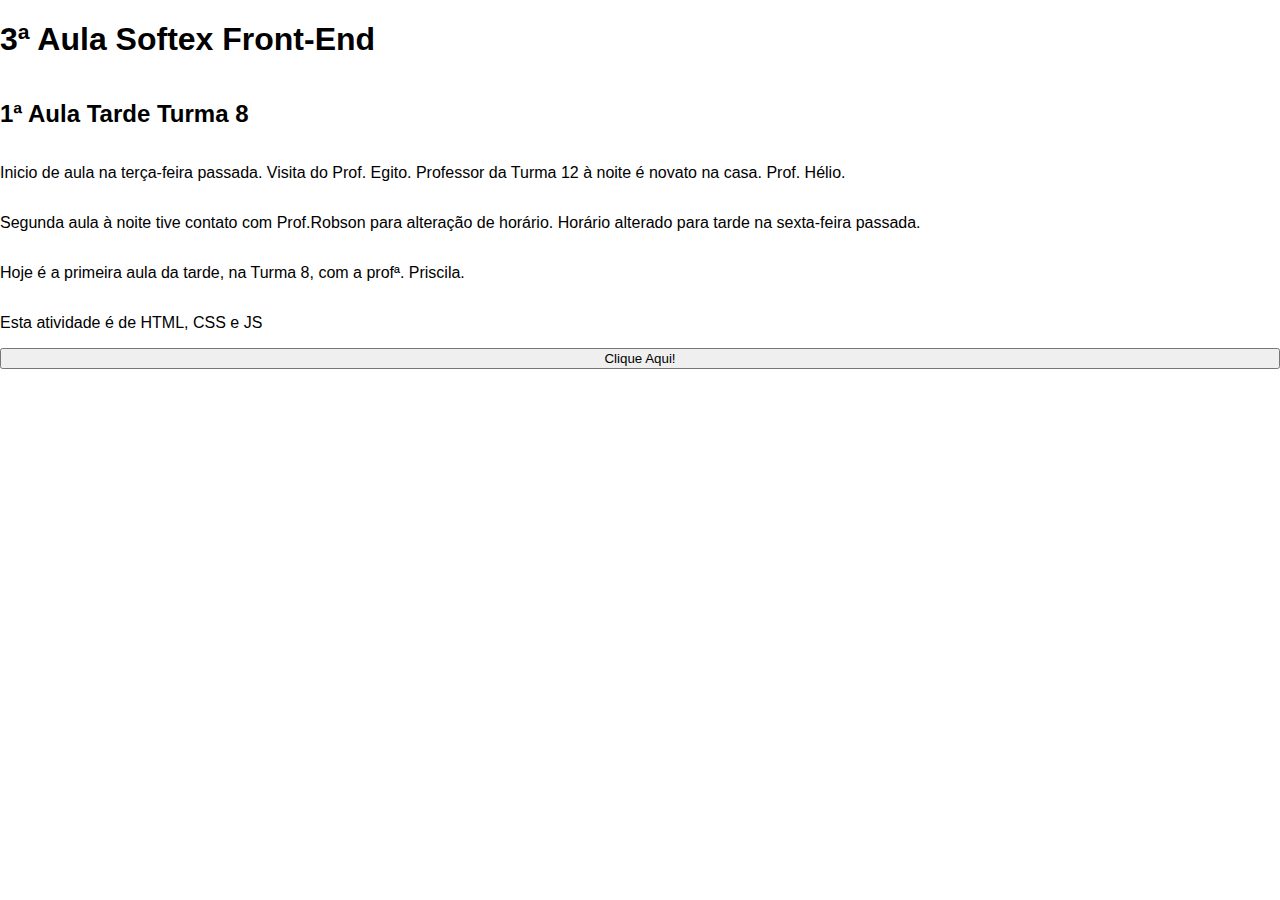
<file: Aula 2/Aula 05.08.2025/Index.html>
<!DOCTYPE html>
<html lang="pt-br">

<head>
    <meta charset="UTF-8">
    <meta name="viewport" content="width=device-width, initial-scale=1.0">
    <title>Meu Primeiro Site</title>
    <link rel="stylesheet" href="Style.css">
</head>

<body>
    <h1>3ª Aula Softex Front-End</h1>
    <h2>1ª Aula Tarde Turma 8</h2>
    
    <p>Inicio de aula na terça-feira passada. Visita do Prof. Egito. Professor da Turma 12 à noite é novato na casa.
        Prof. Hélio.</p>
    <p>Segunda aula à noite tive contato com Prof.Robson para alteração de horário. Horário alterado para tarde na
        sexta-feira passada.</p>
    <p>Hoje é a primeira aula da tarde, na Turma 8, com a profª. Priscila.</p>
    <p>Esta atividade é de HTML, CSS e JS</p>
    
    <button onclick="mostrarMensagem()">Clique Aqui!</button>
    <p id="mensagem"></p>
    <script src="Script.js"></script>

</body>

</html>
</file>
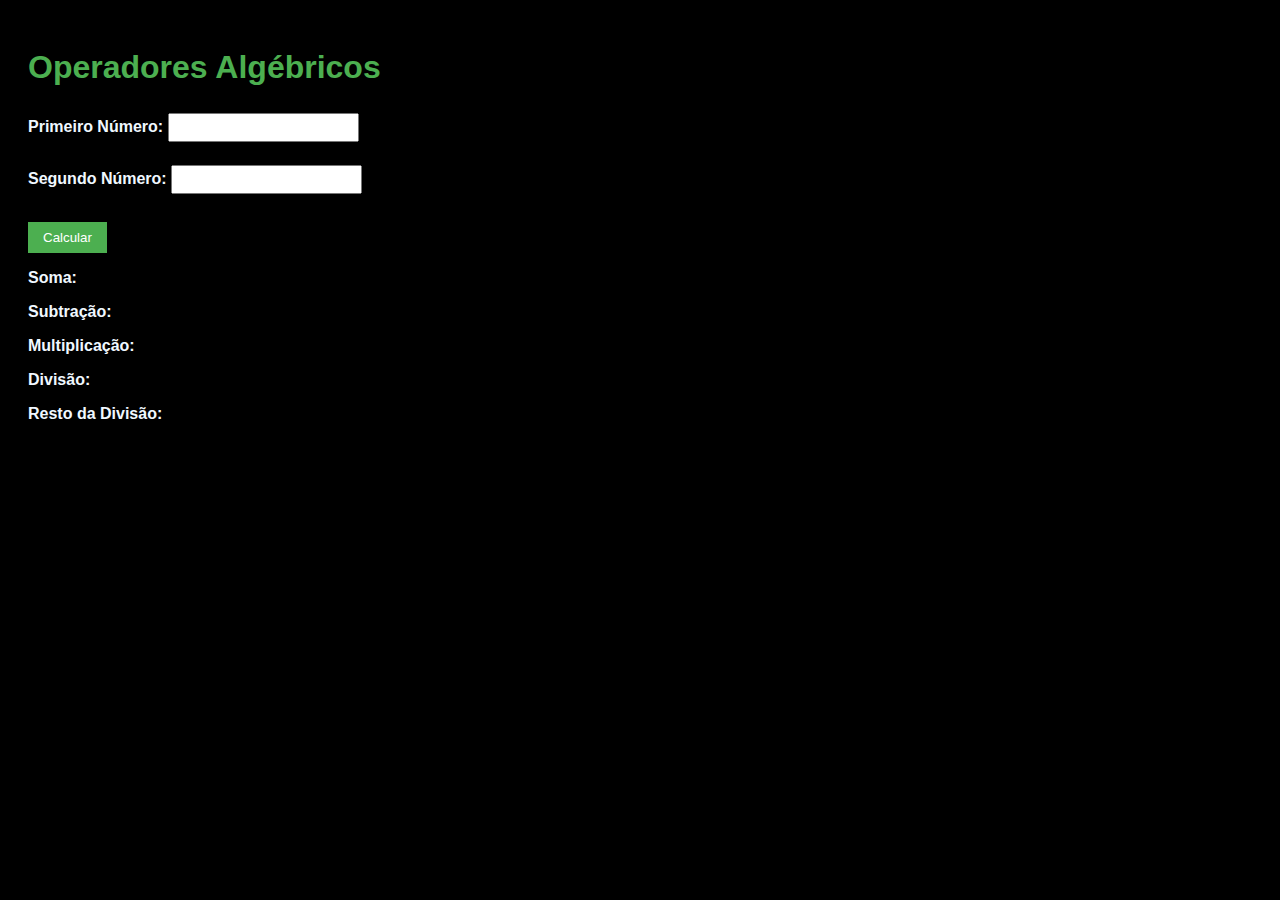
<file: Aula 3/Exercício JS 1/index.html>
<!DOCTYPE html>
<html lang="pt-br">
<head>
    <meta charset="UTF-8">
    <meta name="viewport" content="width=device-width, initial-scale=1.0">
    <title>Aula 4 - Calculadora</title>
    <link rel="stylesheet" href="style.css">
    <script src="script.js" defer></script>
</head>

<body>
    <main>
    <h1>Operadores Algébricos</h1>
    
    <label>Primeiro Número:</label>
    <input type="number" id="num1"><br><br>
    
    <label>Segundo Número:</label>
    <input type="number" id="num2"><br><br>

    <button id="btnCalcular">Calcular</button>
    
    <div id="resultado">

        <p><strong>Soma:</strong>
            <span id="soma"></span>
        </p>
        <p><strong>Subtração:</strong>
            <span id="subtração"></span>
        </p>
        <p><strong>Multiplicação:</strong>
            <span id="multiplicação"></span>
        </p>
        <p><strong>Divisão:</strong>
            <span id="divisão"></span>
        </p>
        <p><strong>Resto da Divisão:</strong>
            <span id="resto"></span>
        </p>

    </div>
    </main>
   
</body>
</html>
</file>
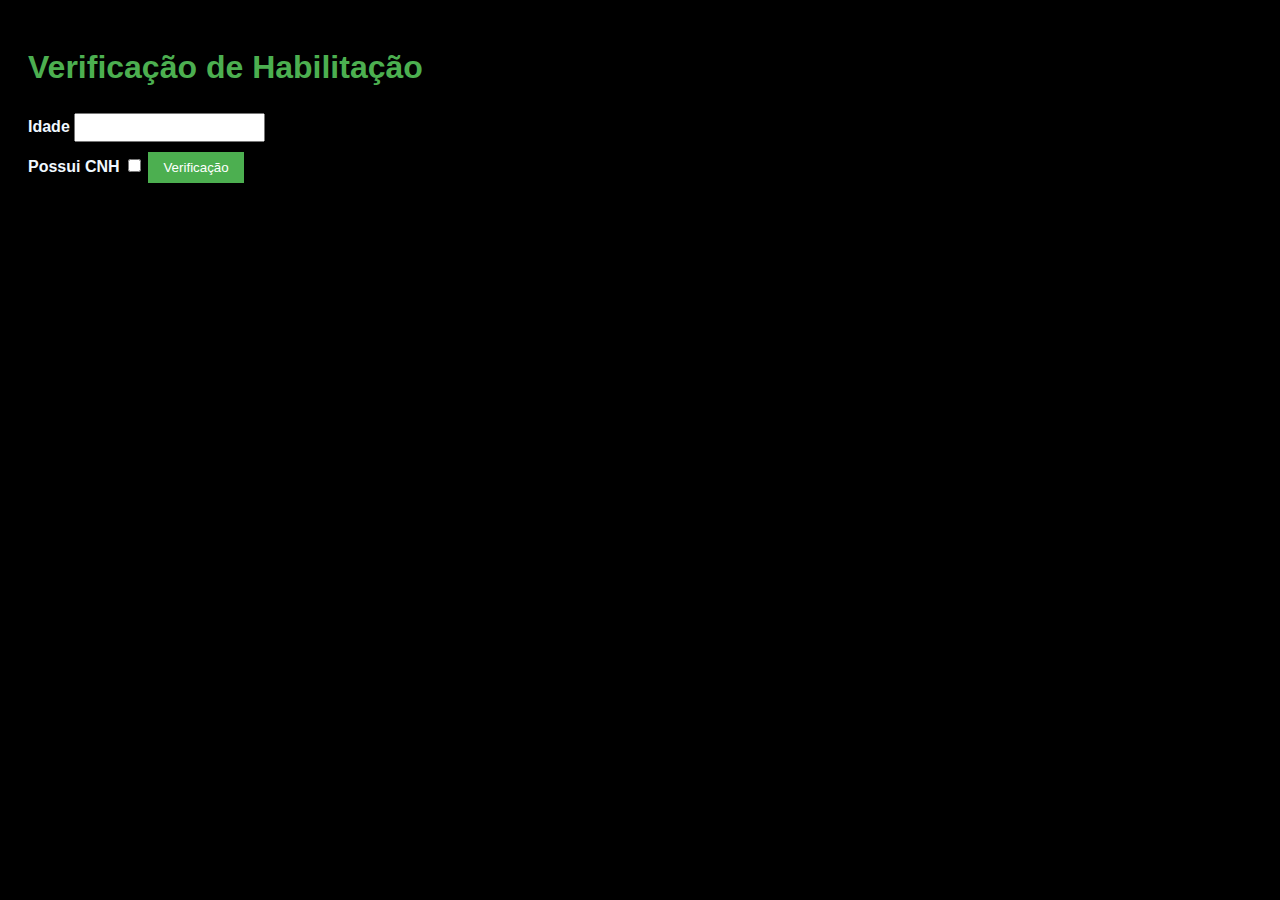
<file: Aula 3/Exercício JS 2/index.html>
<!DOCTYPE html>
<html lang="pt-br">
<head>
    <meta charset="UTF-8">
    <meta name="viewport" content="width=device-width, initial-scale=1.0">
    <title>Auka 4 CNH</title>
    <link rel="stylesheet" href="style.css">
    <script src="script.js" defer></script>
</head>
<body>
    <h1>Verificação de Habilitação</h1>

    <label>Idade</label>
    <input type="number" id="idade" min="0">
    <br>
    <label>Possui CNH
        <input type="checkbox" id="cnh">
    </label>
    <button id="btnVerificar">Verificação</button>
    <p id="resultado"></p>
    
</body>
</html>
</file>
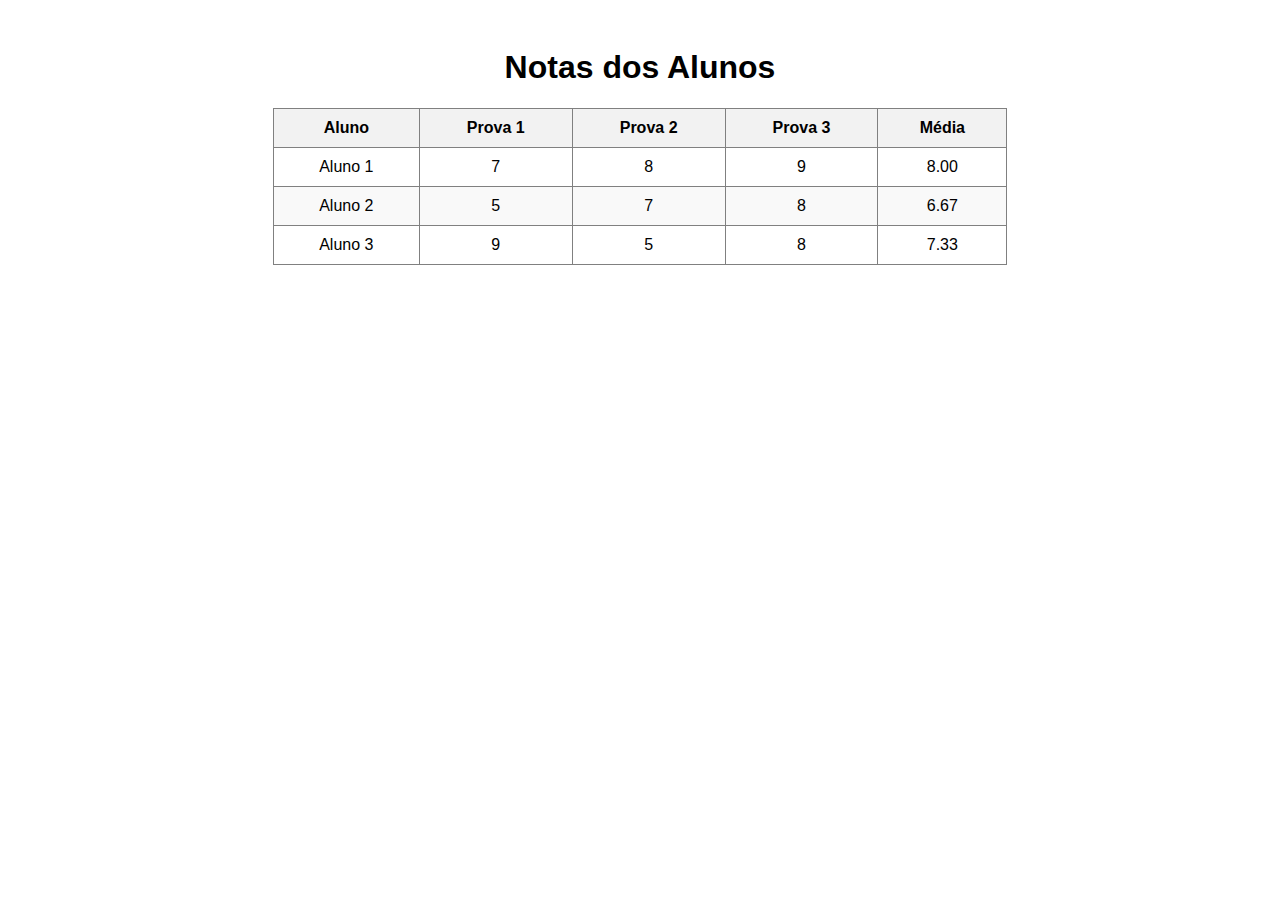
<file: Aula 6/Aula 26.08.25/Index.html>
<!DOCTYPE html>
<html lang="pt-br">
    <head>
        <meta charset="UTF-8">
        <meta name="viewport" content="width=device-width, initial-scale=1.0">
        <link rel="stylesheet" href="style.css">
        <script src="script.js"></script>

        <title>Média Aluno</title>
    </head>

    <body>
        <h1>Notas dos Alunos</h1>
        <table id="tabelaNotas" border="1">
            <thead>
                <tr>
                    <th>Aluno</th>
                    <th>Prova 1</th>
                    <th>Prova 2</th>
                    <th>Prova 3</th>
                    <th>Média</th>
                </tr>
            </thead>
            <tbody></tbody>
        </table>
    </body>
</html>
</file>
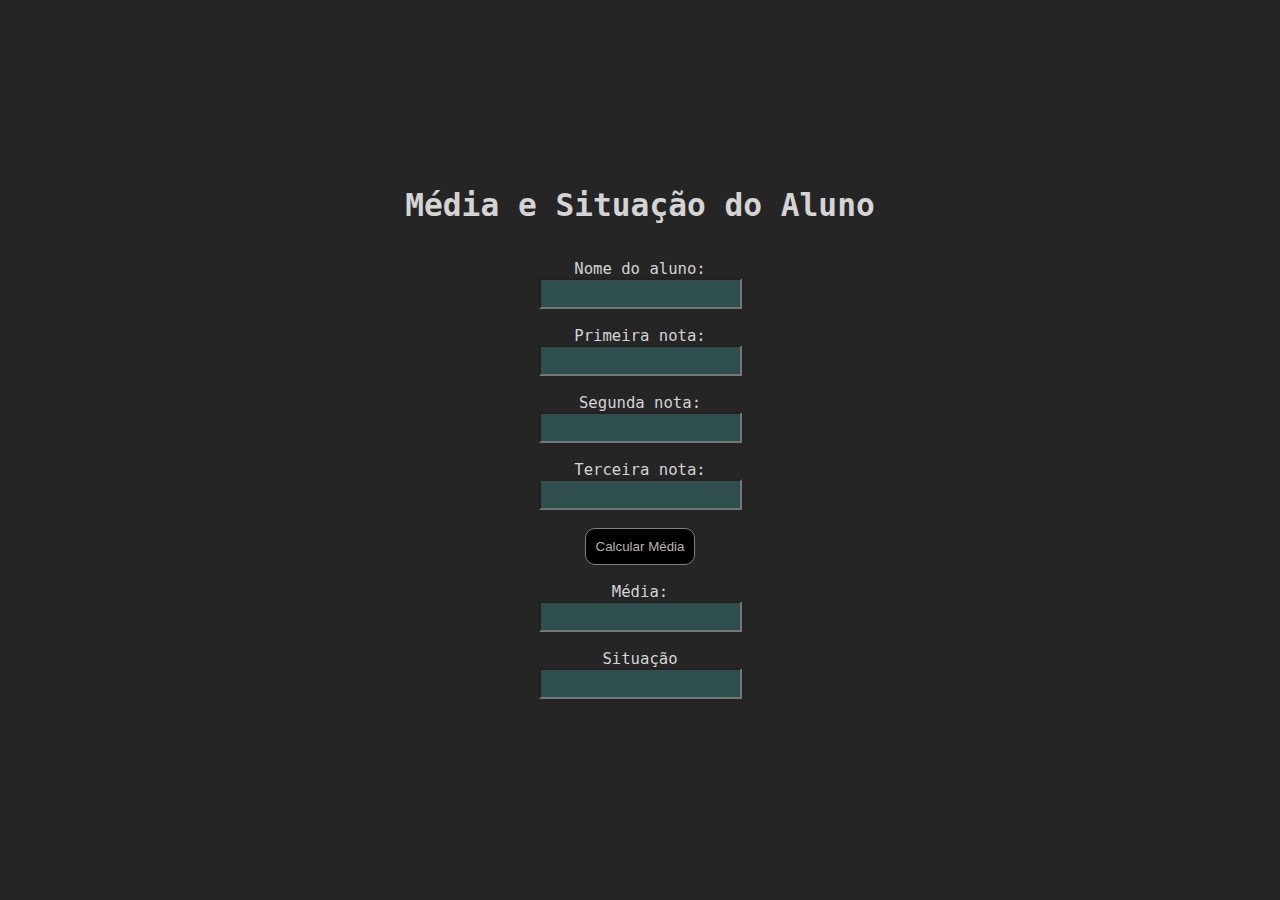
<file: Exercício em Dupla/Média e Situação do Aluno/index.html>
<!DOCTYPE html>
<html lang="pt-BR">

<head>
    <meta charset="UTF-8">
    <meta name="viewport" content="width=device-width, initial-scale=1.0">
    <link rel="stylesheet" href="style.css">
    <title>NotaseMédiaAlunos</title>
</head>

<body>
    <h1>Média e Situação do Aluno</h1>

    <div>
        <label>Nome do aluno:</label>
        <input type="text" id="nome"><br />
        <label>Primeira nota:</label>
        <input type="number" class="numero" id="nota1"><br />
        <label>Segunda nota:</label>
        <input type="number" class="numero" id="nota2"><br />
        <label>Terceira nota:</label>
        <input type="number" class="numero" id="nota3"><br />
        <button onclick="converter()">Calcular Média</button><br />
        <label>Média:</label>
        <input type="number" id="calc"><br />
        <label>Situação</label>
        <input type="text" id="situacao"><br />
    </div>
</body>

<script>
    function converter() {

        const nome = document.querySelector("#nome").value;
        const nota1 = Number(document.querySelector("#nota1").value);
        const nota2 = Number(document.querySelector("#nota2").value);
        const nota3 = Number(document.querySelector("#nota3").value);
        const situacao = document.querySelector("#situacao");

        const media = ((nota1 + nota2 + nota3) / 3)
        document.querySelector("#calc").value = media;    //jogando no HTML, id calc

        if (nota1 <= 10 && nota2 <= 10 && nota3 <= 10) {
            if (media <= 5) {
            situacao.style = "background-color: red;";
            situacao.value = "Reprovado";
        } else if (media < 7) {
            situacao.style = "color: yellow;";
            situacao.value = "Em recuperação";
        } else {
            situacao.style = "background-color: green;";
            situacao.value = "Aprovado";
        }
        } else {
            situacao.style = "background-color: red;";
            situacao.value = "Apenas notas de 0 a 10.";
            document.querySelector("#nome").value="";
            document.querySelector("#nota1").value="";
            document.querySelector("#nota2").value="";
            document.querySelector("#nota3").value="";
            document.querySelector("#calc").value ="";
        }

        
        // if (nota1 > nota2 || nota1 > nota3) {
        //     console.log(`A nota ${nota1} foi maior que as outras.`)
        // } else if (nota2 > nota1 || nota2 > nota3) {
        //     console.log(`A nota ${nota2} foi maior que as outras.`)
        // } else {
        //     console.log(`A nota ${nota3} foi maior que as outras.`)
        // }
    }

</script>
</html>
</file>
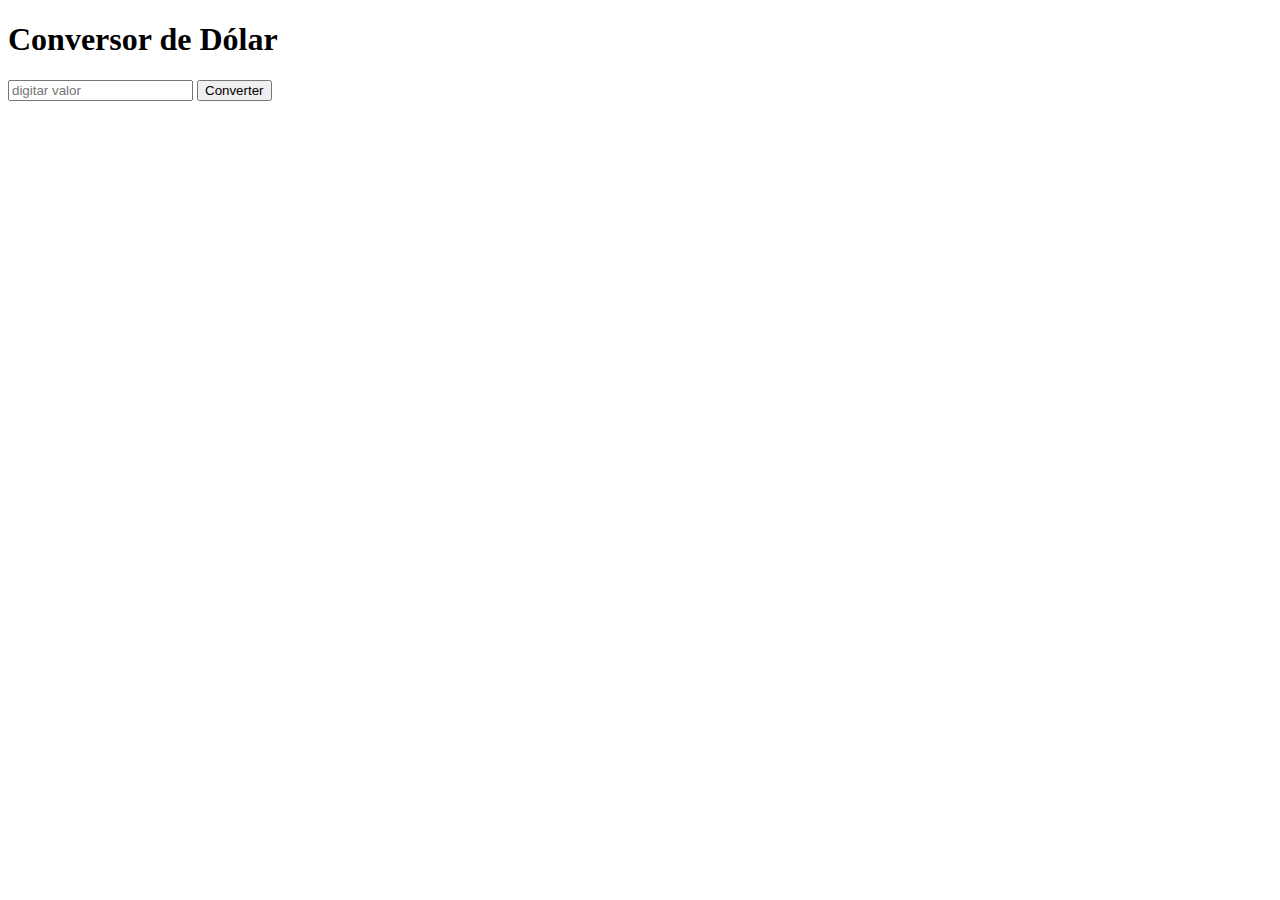
<file: Exercícios em Casa/Conversor de Dólar/index.html>
<!DOCTYPE html>
<html lang="pt-BR">
<head>
    <meta charset="UTF-8">
    <meta name="viewport" content="width=device-width, initial-scale=1.0">
    <title>Conversor de Dólar</title>
</head>
<body>
    <h1>Conversor de Dólar</h1>

    <input type="number" placeholder="digitar valor">
    <button onclick="converter()">Converter</button>
    
</body>


<script>
    function converter(){
        console.log("função pegou");
    }

</script>
</html>
</file>
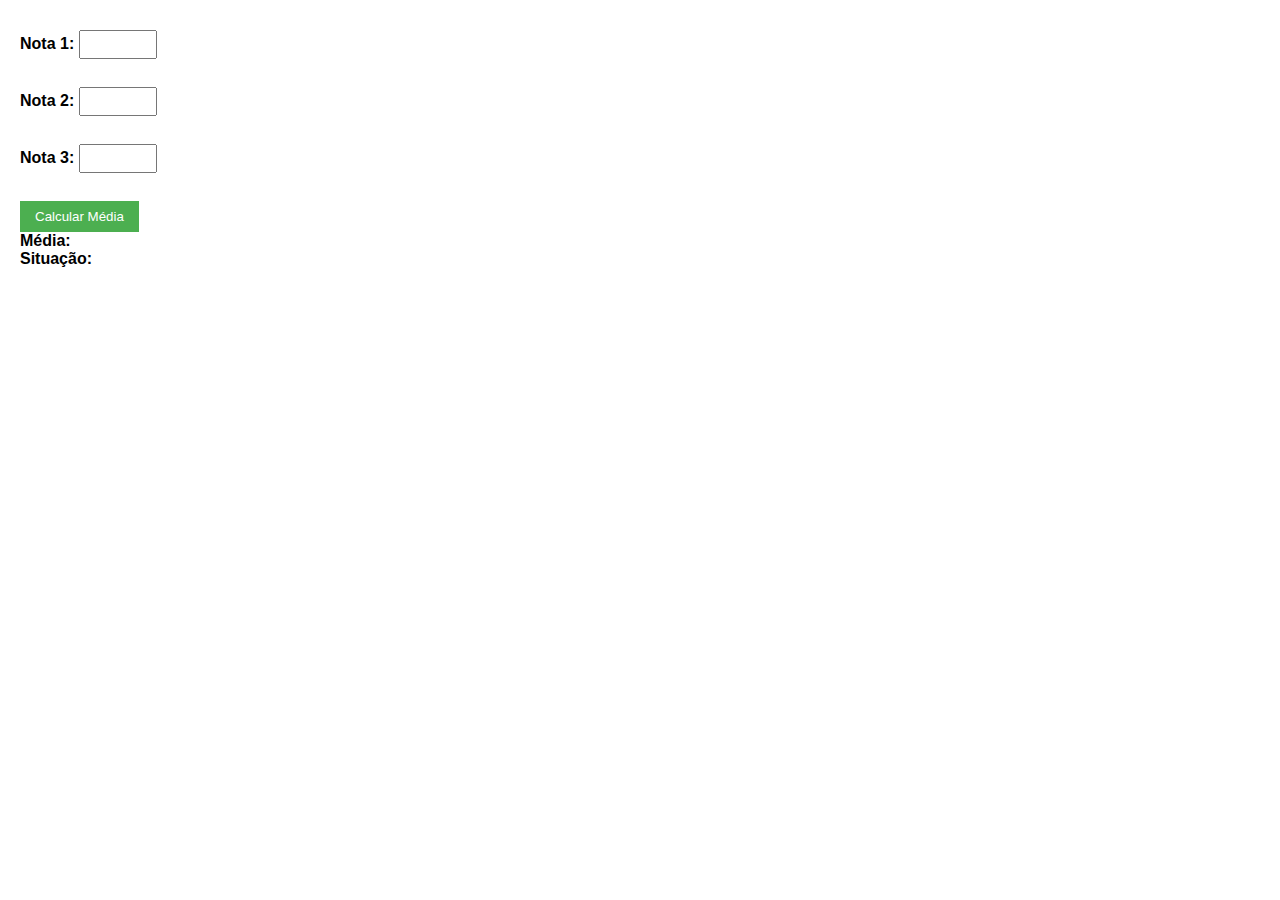
<file: Mentoria 18.08 - Desafios/Desafio 1/index.html>
<!DOCTYPE html>
<html lang="pt-br">
<head>
    <meta charset="UTF-8">
    <meta name="viewport" content="width=device-width, initial-scale=1.0">
    <link rel="stylesheet" href="style.css">
    <script src="script.js"></script>
    <title>Calculadora de Média</title>
</head>
<body>
    <label for="">Nota 1:</label>
    <input type="number" id="nota1" min="0" max="10" step="0.1"><br><br>

    <label for="">Nota 2:</label>
    <input type="number" id="nota2" min="0" max="10" step="0.1"><br><br>
    
    <label for="">Nota 3:</label>
    <input type="number" id="nota3" min="0" max="10" step="0.1"><br><br>
    
    <button id="btnCalcular">Calcular Média</button>

    <p><strong>Média: </strong> <span id="media"></span></p>
    <p><strong>Situação: </strong> <span id="situacao"></span></p>
</body>
</html>
</file>
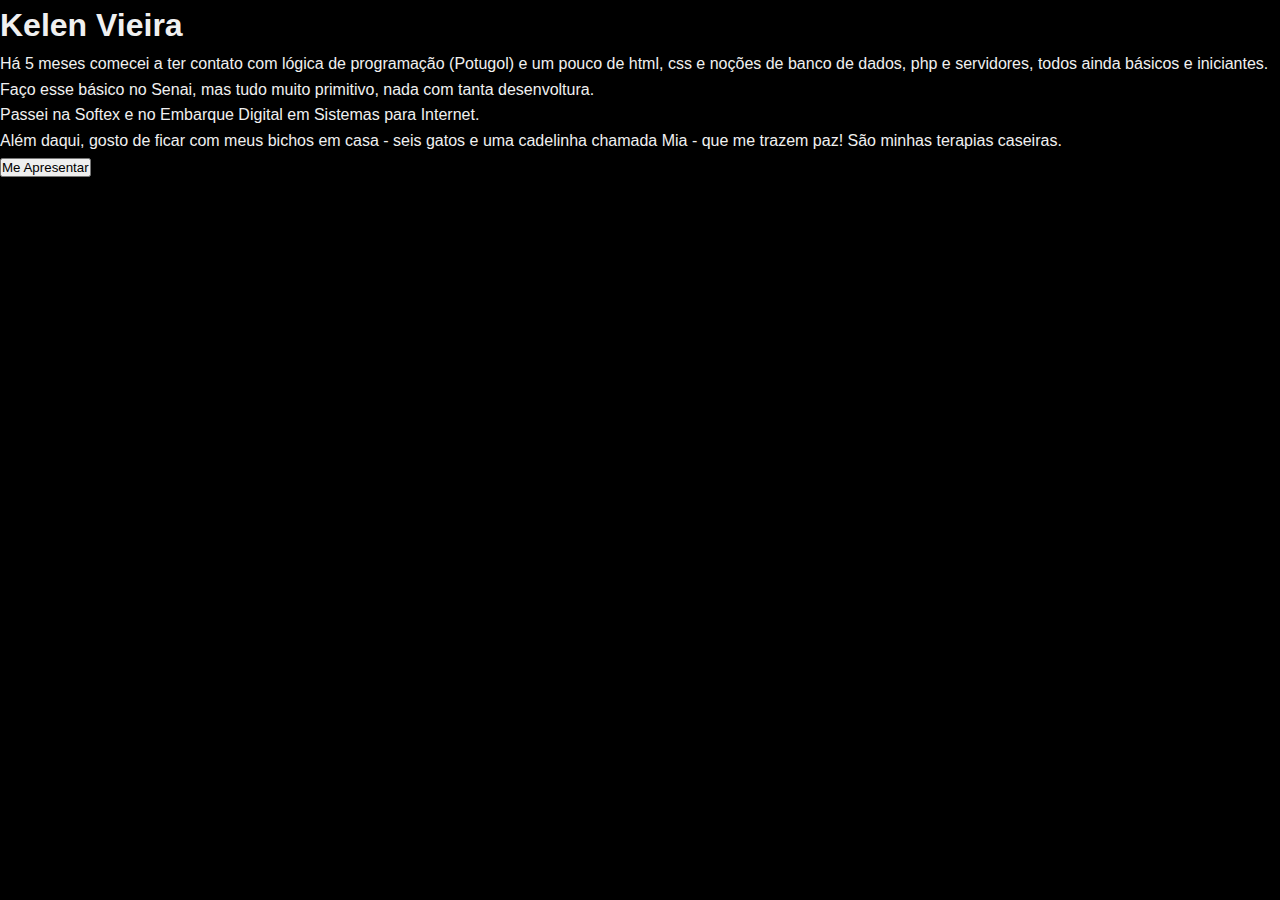
<file: Aula 2/Aula 07.08.2025/Exerc.5/index.html>
<!DOCTYPE html>
<html lang="pt-br">
<head>
    <meta charset="UTF-8">
    <meta name="viewport" content="width=device-width, initial-scale=1.0">
    <link rel="stylesheet" href="style.css">
    <title>About Me</title>
</head>
<body>
    <h1>Kelen Vieira</h1>
    <p>
        Há 5 meses comecei a ter contato com lógica de programação (Potugol) e um pouco de html, css e noções de banco de dados, php e servidores, todos ainda básicos e iniciantes. <br>
        Faço esse básico no Senai, mas tudo muito primitivo, nada com tanta desenvoltura.
    </p>
    <p>
        Passei na Softex e no Embarque Digital em Sistemas para Internet.
    </p>
    <p>Além daqui, gosto de ficar com meus bichos em casa - seis gatos e uma cadelinha chamada Mia - que me trazem paz! São minhas terapias caseiras.</p>

    <button onclick="apresentar()">Me Apresentar</button>

    <p id="mensagem"></p>

    <script src="Script.js"></script>
    
</body>
</html>
</file>
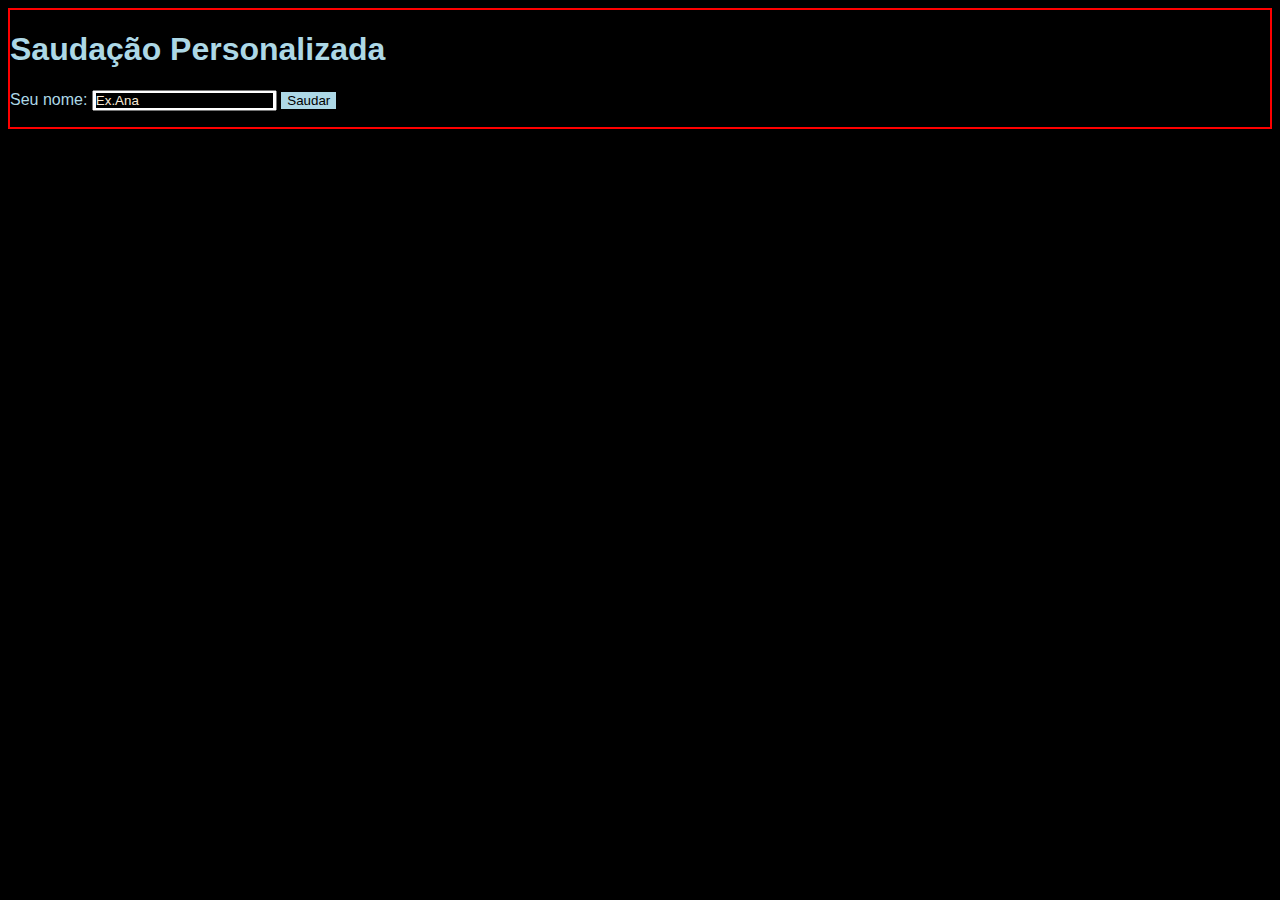
<file: Aula 6/Aula 28.08.2025/Exerc.1/index.html>
<!DOCTYPE html>
<html lang="pt-br">
<head>
    <meta charset="UTF-8">
    <meta name="viewport" content="width=device-width, initial-scale=1.0">
    <link rel="stylesheet" href="style.css">
    <script src="script.js"></script>
    <title>Saudação</title>
</head>
<body>
    <div class="card">
        <h1>Saudação Personalizada</h1>
        <label for="nome">Seu nome: </label>
        <input type="text" id="nome" placeholder="Ex.Ana">
        <button type="button" id="btnSaudar">Saudar</button>
        <p id="out"></p>
    </div>
    
</body>
</html>
</file>
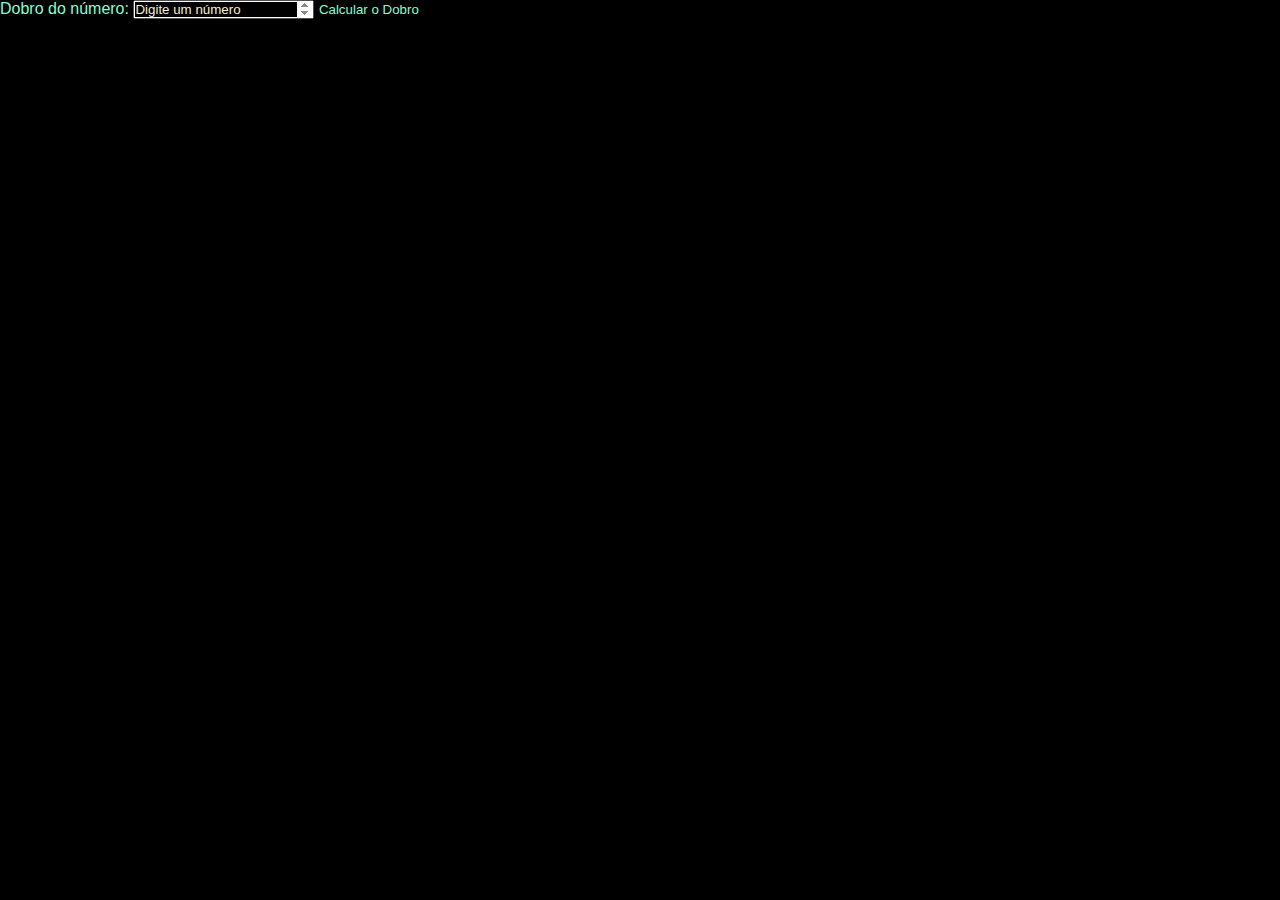
<file: Aula 6/Aula 28.08.2025/Exerc.2/index.html>
<!DOCTYPE html>
<html lang="pt-br">
<head>
    <meta charset="UTF-8">
    <meta name="viewport" content="width=device-width, initial-scale=1.0">
    <link rel="stylesheet" href="style.css">
    <script src="script.js"></script>
    <title>Números</title>
</head>

<body>
    <div>
        <label for="numero">Dobro do número:</label>
        <input type="number" id="numero" placeholder="Digite um número">
        <button id="btnCalcular">Calcular o Dobro</button>
        <p id="resultado"></p>
    </div>   
</body>
</html>
</file>
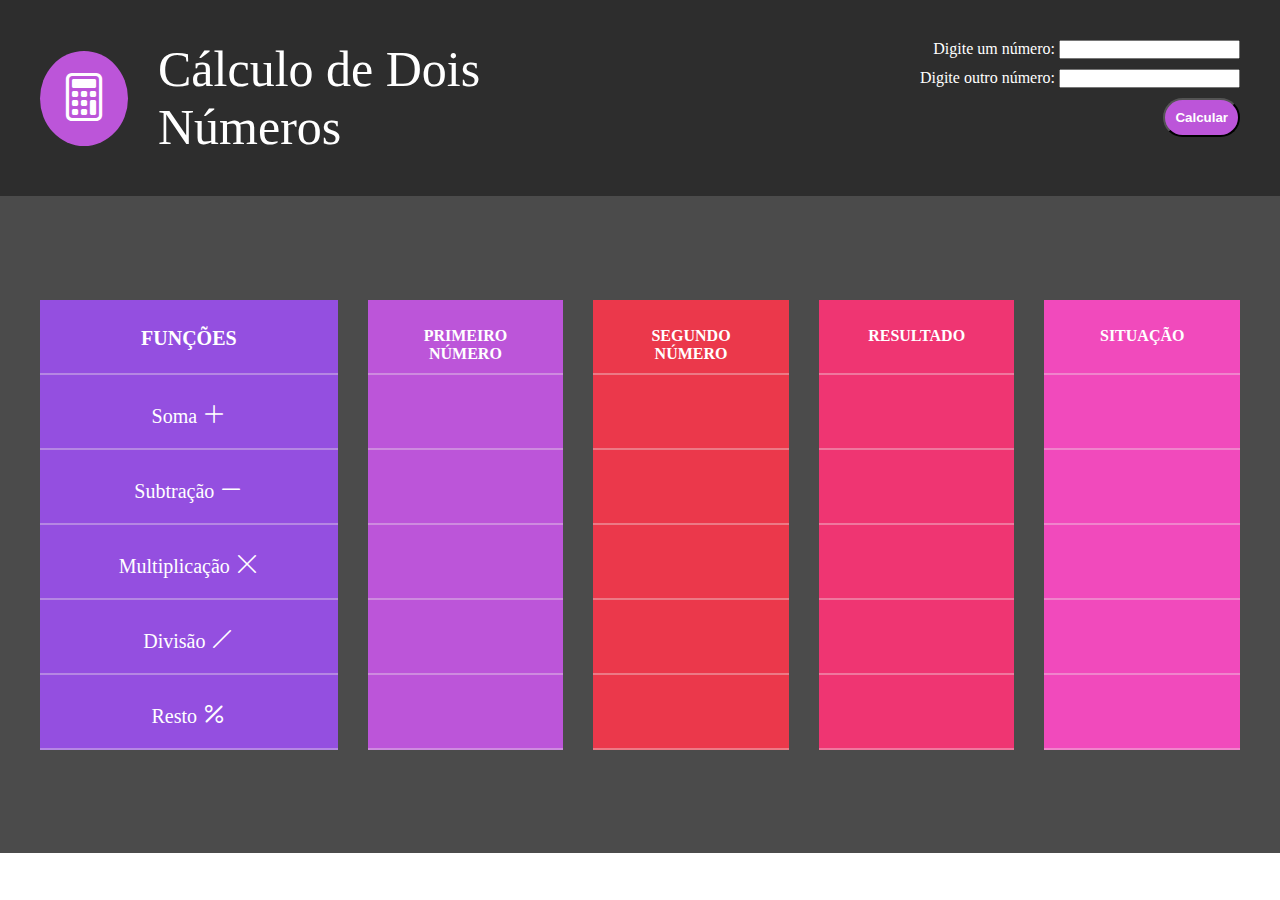
<file: Exercícios em Casa/Cálculo de Dois Numeros/Exerc.01-Aula02-.html>
<!DOCTYPE html>
<html lang="pt-BR">

<head>
    <meta charset="UTF-8">
    <meta name="viewport" content="width=device-width, initial-scale=1.0">
    <link rel="stylesheet" href="https://cdn.jsdelivr.net/npm/bootstrap-icons@1.13.1/font/bootstrap-icons.min.css">
    <link rel="stylesheet" href="style.css">
    <title>Cálculo de Dois Números</title>
</head>

<body>
    <main>
        <section id="container1">
            <div id="primeiradiv">
                <span id="logo"><i class="bi bi-calculator"></i></span>
                <span id="nome">Cálculo de Dois Números</span>
            </div>
            <div id="segundadiv">
                <div>
                    <label for="text">Digite um número:</label>
                    <input type="number" id="num1">
                </div>
                <div>
                    <label for="">Digite outro número:</label>
                    <input type="number" id="num2">
                </div>
                <button onclick="calcular()">Calcular</button>
            </div>
        </section>
        <section id="container2">
            <div id="coluna1">
                <p>Funções</p>
                <p>Soma <i class="bi bi-plus-lg"></i></p>
                <p>Subtração <i class="bi bi-dash-lg"></i></p>
                <p>Multiplicação <i class="bi bi-x-lg"></i></p>
                <p>Divisão <i class="bi bi-slash-lg"></i></p>
                <p>Resto <i class="bi bi-percent"></i></p>
            </div>
            <div id="coluna2">
                <p>Primeiro Número</p>
                <p id="n1"></p>
                <p id="n1"></p>
                <p id="n1"></p>
                <p id="n1"></p>
                <p id="n1"></p>
            </div>
            <div id="coluna3">
                <p>Segundo Número</p>
                <p id="n2"> </p>
                <p id="n2"> </p>
                <p id="n2"> </p>
                <p id="n2"> </p>
                <p id="n2"> </p>
            </div>
            <div id="coluna4">
                <p>Resultado</p>
                <p id="soma"></p>
                <p id="subt"></p>
                <p id="multip"></p>
                <p id="dividir"></p>
                <p id="resto"></p>
            </div>
            <div id="coluna5">
                <p>Situação</p>
                <p id="resultsoma"><i></i></p>
                <p id="resultsubt"></p>
                <p id="resultmulti"></p>
                <p id="resultdiv"></p>
                <p id="resultresto"></p>
            </div>
        </section>
    </main>
</body>


<script>
    function calcular() {

        const num1 = document.querySelector("#num1").valueAsNumber;
        const num2 = document.querySelector("#num2").valueAsNumber;

        const n1 = document.querySelectorAll("#n1");    //colocar o num1 digitado pelo user na celula
        const n2 = document.querySelectorAll("#n2");

        const soma = document.querySelector("#soma");
        const subt = document.querySelector("#subt");
        const multip = document.querySelector("#multip");
        const dividir = document.querySelector("#dividir");
        const resto = document.querySelector("#resto");

        const resultsoma = document.querySelector("#resultsoma");
        const resultsubt = document.querySelector("#resultsubt");
        const resultmulti = document.querySelector("#resultmulti");
        const resultdiv = document.querySelector("#resultdiv");
        const resultresto = document.querySelector("#resultresto");


        if (isNaN(num1) || isNaN(num2)) {       //identifica o que nao é um numero, ex. caixa em branco; dá alerta
            alert("Favor, digite um número.")
            return
        } else {

            document.querySelector("#num1").value = " ";    //seleciona elemento e retorna campo vazio
            document.querySelector("#num2").value = " ";

            n1.forEach(caixa1 => {          //laço de repetição para listar os numero digitado pelo user na lista 
                caixa1.textContent = `${num1}`;
            })
            n2.forEach(caixa2 => {
                caixa2.textContent = `${num2}`;
            })

            soma.textContent = `${num1 + num2}`;
            subt.textContent = `${num1 - num2}`;
            multip.textContent = `${num1 * num2}`;
            dividir.textContent = `${num1 / num2}`;
            resto.textContent = `${num1 % num2}`;

            resultsoma.textContent = (num1 + num2) % 2 == 0 ? ` ${num1 + num2} é PAR` : `${num1 + num2} é IMPAR`;
            resultsubt.textContent = (num1 - num2) % 2 == 0 ? ` ${num1 - num2} é PAR` : `${num1 - num2} é IMPAR`;
            resultmulti.textContent = (num1 * num2) % 2 == 0 ? ` ${num1 * num2} é PAR` : `${num1 * num2} é IMPAR`;
            resultdiv.textContent = (num1 / num2) % 2 == 0 ? ` ${num1 / num2} é PAR` : `${num1 / num2} é IMPAR`;
            resultresto.textContent= (num1 % num2) % 2 == 0 ? ` ${num1 % num2} é PAR` : `${num1 % num2} é IMPAR`;
        }
    }
</script>

</html>
</file>
<file: Aula 2/Aula 05.08.2025/Style.css>
body{
    font-family: Arial, Helvetica, sans-serif;
    margin: 0;
    padding: 0;
    display: flex;
    flex-direction: column;
    min-height: 100vh;
    }
</file>
<file: Aula 3/Exercício JS 1/style.css>
body{
    background-color: black;
    font-family: Arial, sans-serif;
    padding: 20px;
    color: aliceblue;
}
h1{
    color: #4caf50;
}
label{
    font-weight: bold;
}
input{
    padding: 5px;
    margin-top: 5px;
}
button{
    padding: 8px 15px;
    margin-top: 10px;
    cursor: pointer;
    background-color: #4caf50;
    color: white;
    border: none;
}
button:hover{
    background-color: #45a049;
}
#resulyado p{
    margin: 8px 0;
}
</file>
<file: Aula 3/Exercício JS 2/style.css>
body{
    background-color: black;
    font-family: Arial, sans-serif;
    padding: 20px;
    color: aliceblue;
}
h1{
    color: #4caf50;
}
label{
    font-weight: bold;
}
input{
    padding: 5px;
    margin-top: 5px;
}
button{
    padding: 8px 15px;
    margin-top: 10px;
    cursor: pointer;
    background-color: #4caf50;
    color: white;
    border: none;
}
button:hover{
    background-color: #45a049;
}
#resulyado p{
    margin-top: 15px;
    font-size: 10px;
    font-weight: bold;    
}
.verde{
    color: green;
}
.vermelho{
    color: red;
}
</file>
<file: Aula 6/Aula 26.08.25/style.css>
body {
    font-family: Arial, Helvetica, sans-serif;
    padding: 20px;
    text-align: center;
}

table {
    margin: auto;
    border-collapse: collapse;
    width: 60%;
}

th,
td {
    padding: 10px;
    text-align: center;
}

th {
    background-color: #f2f2f2;
}

tr:nth-child(even) {
    background-color: #f9f9f9;
}
</file>
<file: Exercício em Dupla/Média e Situação do Aluno/style.css>
*{
    padding: 0;
    margin: 0;
    box-sizing: border-box;
    outline: none;
}
body {
    background-color: rgba(0, 0, 0, 0.856);
    height: 100vh;
    display: flex;
    flex-direction: column;
    justify-content: center;
    align-items: center;
    color: rgba(245, 245, 245, 0.842);
    font-family: Impact, Haettenschweiler, 'Arial Narrow Bold', sans-serif;
    font-family: monospace;
    font-size:larger;
}
h1{
    margin-bottom: 40px;
}
div {
    height: 450px;
    width: 250px;
    display: flex;
    justify-content: center;
    align-items: center;
    flex-direction: column;
}

div > input:nth-child(2){
    background-color: darkslategrey;
    color: rgba(245, 245, 245, 0.842);
    text-align: center;
}
div > input{
    background-color: darkslategrey;
    color: rgba(245, 245, 245, 0.842);
    text-align: center;
    padding: 5px 0px;
    font-size: 15px;
}

button{
    background-color: black;
    border-radius: 10px;
    border: 1px solid gray;
    padding: 10px;
    color: rgb(184, 179, 179);
    cursor: pointer;
}
button:hover{
    color: rgb(243, 237, 237);

}
</file>
<file: Mentoria 18.08 - Desafios/Desafio 1/style.css>
*{
    box-sizing: border-box;
    padding: 0px;
    margin: 0px;
}
body{
    font-family: Arial, Helvetica, sans-serif;
    padding: 20px;
}
h1{
    color: #333;
}
label{
    font-weight: bold;
}
input{
    padding: 5px;
    margin-top: 10px;
}
button{
    padding: 8px 15px;
    margin-top: 10px;
    cursor: pointer;
    background-color: #4caf50;
    color: white;
    border: none;
}
button:hover{
    background-color: #45a049;
}
#situacao{
    font-weight: bold;
}
.verde{
    color: green;
}
.amarelo{
    color: goldenrod;
}
.vermelho{
    color: red;
}
</file>
<file: Aula 2/Aula 07.08.2025/Exerc.5/style.css>
*{
    padding: 0px;
    margin: 0px;
    box-sizing: border-box;
}
body{
    background-color: black;
    color: #f0f0f0;
    font-family: Arial, sans-serif;
    line-height: 1.6;
}
</file>
<file: Aula 6/Aula 28.08.2025/Exerc.1/style.css>
body{
    background-color: black;
    color: lightblue;
    font-family: 'Lucida Sans', 'Lucida Sans Regular', 'Lucida Grande', 'Lucida Sans Unicode', Geneva, Verdana, sans-serif;
    height: ;
    width: ;
    display: flex;
    flex-direction: column;
    border: 2px solid red;
}
::placeholder{
    background-color: black;
    color: antiquewhite;
}
button{
    background-color: lightblue;
    border: none;
}
</file>
<file: Aula 6/Aula 28.08.2025/Exerc.2/style.css>
*{
    padding: 0%;
    margin: 0px;
    text-decoration: none;
}
body{
    background-color: black;
    color: aquamarine;
    font-family: 'Lucida Sans', 'Lucida Sans Regular', 'Lucida Grande', 'Lucida Sans Unicode', Geneva, Verdana, sans-serif;
}
::placeholder{
    background-color: black;
    color: antiquewhite;
}
button{
    border: none;
    background-color: black;
    color: aquamarine;
}
</file>
<file: Exercícios em Casa/Cálculo de Dois Numeros/style.css>
:root {
    --cor1: #944FE0;
    --cor2: #BC55D9;
    --cor3: #F14ABC;
    --cor4: #EF3572;
    --cor5: #EB384B;
    --cor6: #2D2D2D;
}

* {
    outline: none;
    padding: 0;
    box-sizing: border-box;
    margin: 0;
}

main {
    height: 100vh;
}

#container1 {
    background-color: var(--cor6);
    color: white;
    padding: 40px;
    display: flex;
    justify-content: space-between;
}

#primeiradiv {
    display: flex;
    justify-content: center;
    align-items: center;
    width: 450px;
}

#logo {
    background-color: #BC55D9;
    border-radius: 100%;
    font-size: 40px;
    padding: 20px;
}

#nome {
    font-family: 'Times New Roman', Times, serif;
    font-size: 50px;
    margin-left: 30px;
    font-weight: 500;
}

#segundadiv {
    display: flex;
    flex-direction: column;
    justify-content: flex-start;
    gap: 10px;
    width: 400px;
    align-items: end;
}

#segundadiv>button {
    padding: 10px;
    cursor: pointer;
    border-radius: 20px;
    color: white;
    font-weight: bolder;
    background-color: #BC55D9;
}

#segundadiv>button:hover {
    background-color: #e3aef1;
    color: black;
}

#container2 {
    display: flex;
    justify-content: center;
    align-items: center;
    padding: 40px;
    height: 73%;
    background-color: rgba(0, 0, 0, 0.705);
    gap: 30px;
    font-weight: 600px;
}

p {
    border-bottom: 2px solid rgba(240, 234, 234, 0.37);
    text-align: center;
    padding: 27px;
    color: white;
    height: 75px;
}

i{
    font-size: larger;
    font-weight: bolder;
}

div>p:nth-child(1) {
    font-weight: bolder;
    text-transform: uppercase;
}

#coluna1 {
    background-color: #944FE0;
    width: 350px;
    font-size: 20px;
}

#coluna2 {
    background-color: #BC55D9;
    width: 230px;
}

#coluna3 {
    background-color: #EB384B;
    width: 230px;
}

#coluna4 {
    background-color: #EF3572;
    width: 230px;
}

#coluna5 {
    background-color: #F14ABC;
    width: 230px;
}
</file>
